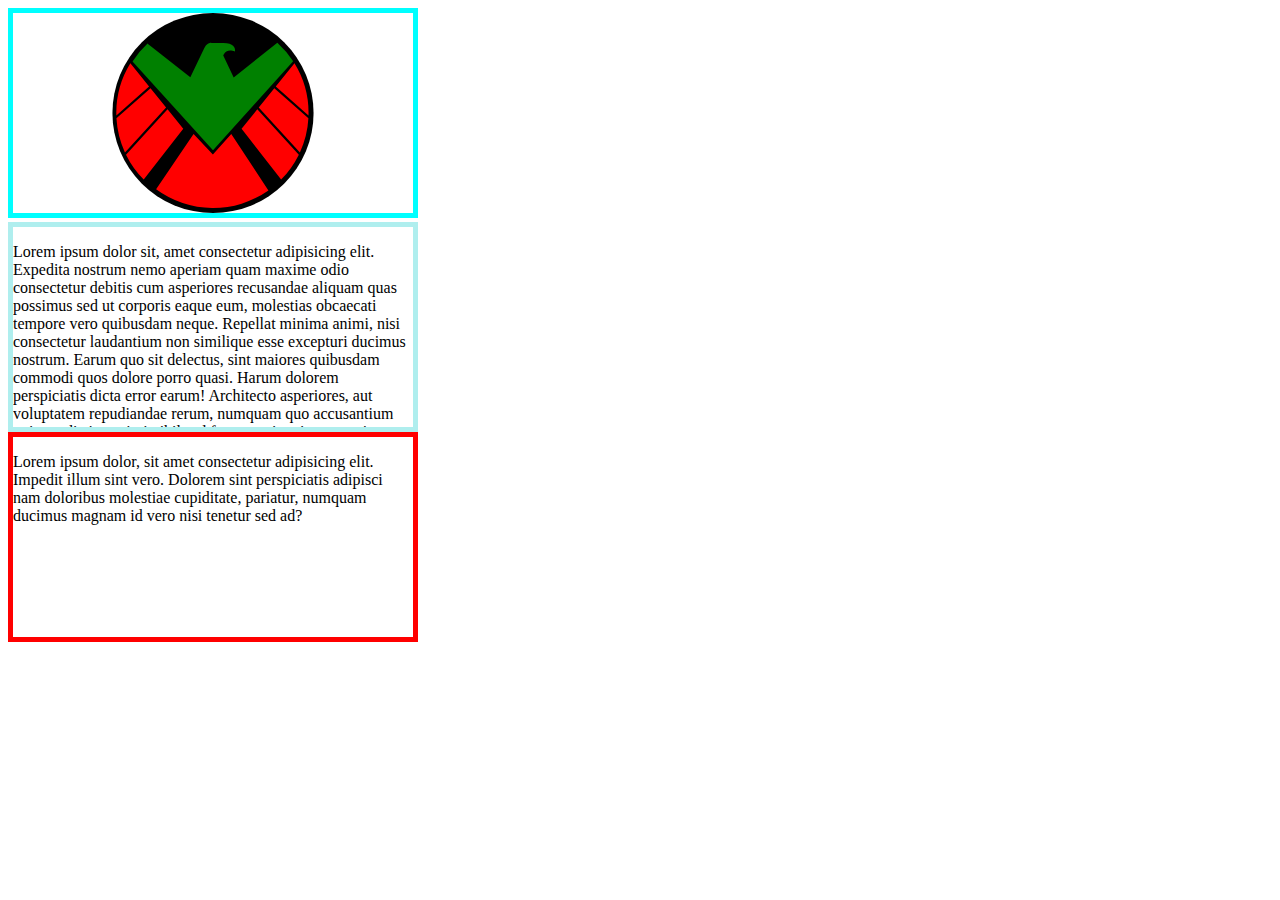
<file: index.html>
<!DOCTYPE html>
<html lang="en">
<head>
    <meta charset="UTF-8">
    <meta http-equiv="X-UA-Compatible" content="IE=edge">
    <meta name="viewport" content="width=device-width, initial-scale=1.0">
    <title>Document</title>
    <link rel="stylesheet" href="style.css">
</head>
<body>
    <div>
        <img class="logo" src="images/marvels-agents-of-shield-logo-vector.svg" alt="">
    </div>
    <div class="box">
        <p>Lorem ipsum dolor sit, amet consectetur adipisicing elit. Expedita nostrum nemo aperiam quam maxime odio consectetur debitis cum asperiores recusandae aliquam quas possimus sed ut corporis eaque eum, molestias obcaecati tempore vero quibusdam neque. Repellat minima animi, nisi consectetur laudantium non similique esse excepturi ducimus nostrum. Earum quo sit delectus, sint maiores quibusdam commodi quos dolore porro quasi. Harum dolorem perspiciatis dicta error earum! Architecto asperiores, aut voluptatem repudiandae rerum, numquam quo accusantium quia modi eius animi nihil sed fuga quasi maiores aperiam facilis molestias suscipit. Ut quibusdam tempore laboriosam suscipit quidem, doloribus facilis provident ipsa. Quasi accusantium officiis dolorum corrupti tempore cumque esse debitis. Nemo modi, eligendi non provident voluptatem quibusdam, assumenda, asperiores dicta mollitia voluptatibus minima vero reiciendis?</p>
    </div>
    <div class="box2">
        <p>Lorem ipsum dolor, sit amet consectetur adipisicing elit. Impedit illum sint vero. Dolorem sint perspiciatis adipisci nam doloribus molestiae cupiditate, pariatur, numquam ducimus magnam id vero nisi tenetur sed ad?</p>
    </div>
</body>
</html>
</file>
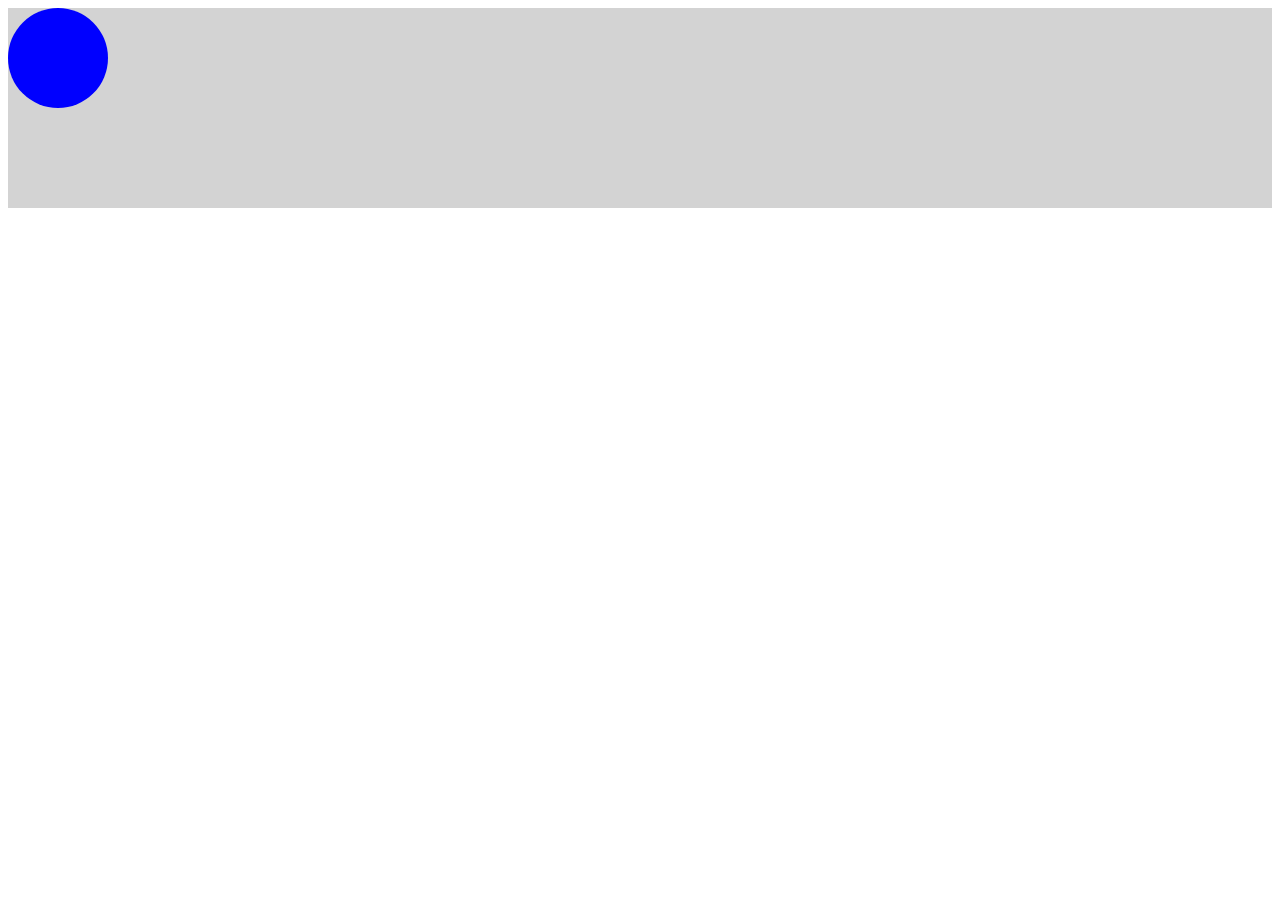
<file: animation.html>
<!DOCTYPE html>
<html lang="en">
<head>
    <meta charset="UTF-8">
    <meta http-equiv="X-UA-Compatible" content="IE=edge">
    <meta name="viewport" content="width=device-width, initial-scale=1.0">
    <title>Document</title>
<style>
    @keyframes slidiein {
        0%{
            left: 0;
            top: 0;
            }
            50%{
                background-color:yellow;
                left: 350px;
                top:100px
            }
        100%{
            background-color: red;
            left: 700px;
            top: 0;
            }
    }
    .stage{
        background-color:lightgray;
        height:200px;
        min-width: 500px;
    }
    .ball{
        width: 100px;
        height: 100px;
        border-radius: 50%;
        background-color:blue;
        position:absolute;
    }
    .stage:hover .ball{
        animation: slidiein 3s ease-in-out 1s infinite alternate;
    }

</style>
</head>
<body>
    <div class="stage">
        <div class="ball">

        </div>
    </div>
</body>
</html>
</file>
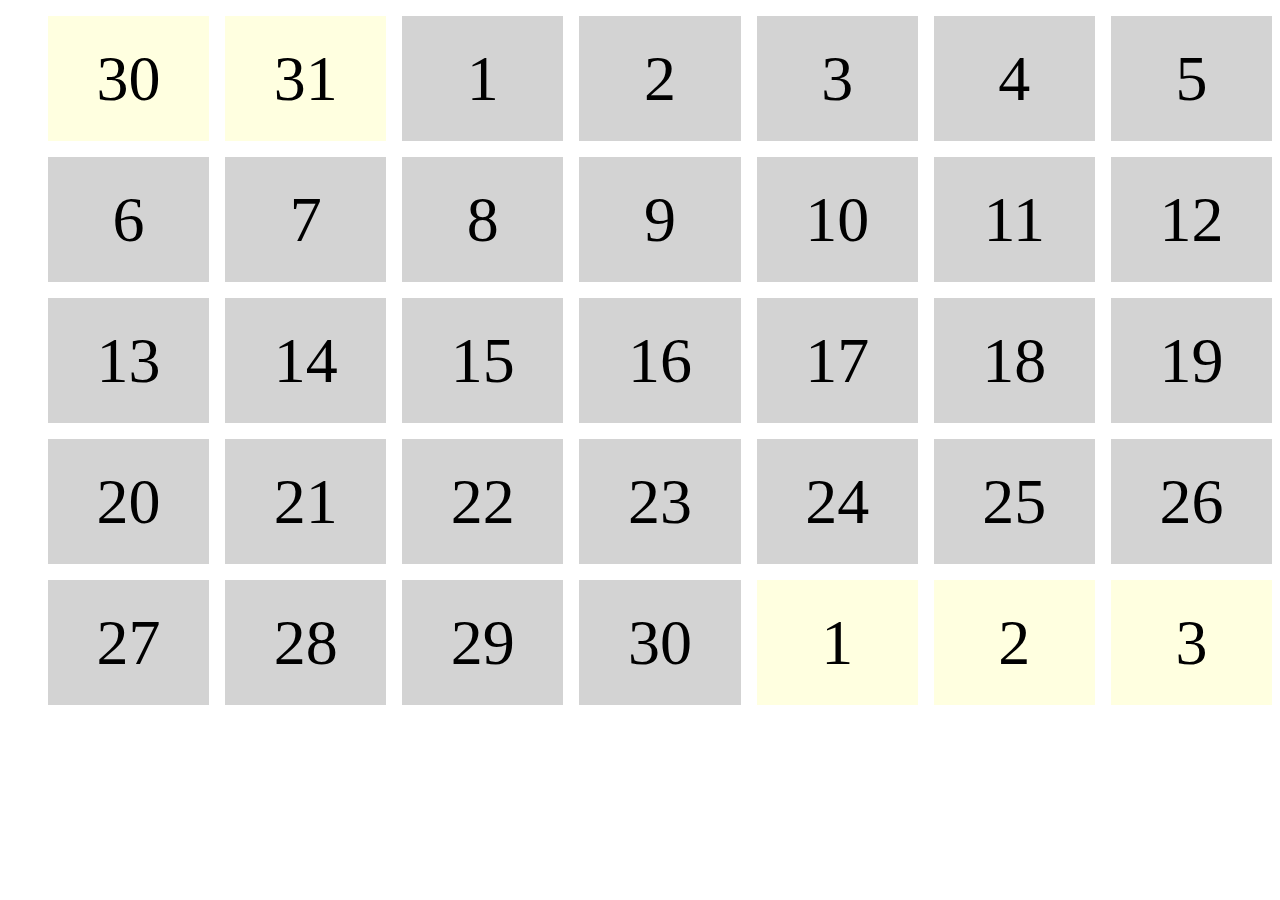
<file: calendar.html>
<!DOCTYPE html>
<html lang="en">
<head>
    <meta charset="UTF-8">
    <meta http-equiv="X-UA-Compatible" content="IE=edge">
    <meta name="viewport" content="width=device-width, initial-scale=1.0">
    <title>Document</title>
    <style>
        .calender ul{
            display: grid;
            grid-template-columns: repeat(7, 1fr);
            gap: 1em;
            }
            .calender li{
                display: flex;
                justify-content:center;
                align-items:center;
                list-style-type: none;
                font-size: 4em;
                height: 125px;
                background-color: lightgray;
            }
            .other-month{
                background-color: lightyellow !important;
            }
    </style>
</head>
<body>
    <div class="calender">
        <ul>
            <li class="other-month">30</li>
            <li class="other-month">31</li>
            <li>1</li>
            <li>2</li>
            <li>3</li>
            <li>4</li>
            <li>5</li>
            <li>6</li>
            <li>7</li>
            <li>8</li>
            <li>9</li>
            <li>10</li>
            <li>11</li>
            <li>12</li>
            <li>13</li>
            <li>14</li>
            <li>15</li>
            <li>16</li>
            <li>17</li>
            <li>18</li>
            <li>19</li>
            <li>20</li>
            <li>21</li>
            <li>22</li>
            <li>23</li>
            <li>24</li>
            <li>25</li>
            <li>26</li>
            <li>27</li>
            <li>28</li>
            <li>29</li>
            <li>30</li>
            <li class="other-month">1</li>
            <li class="other-month">2</li>
            <li class="other-month">3</li>
           
        </ul>
    </div>
</body>
</html>
</file>
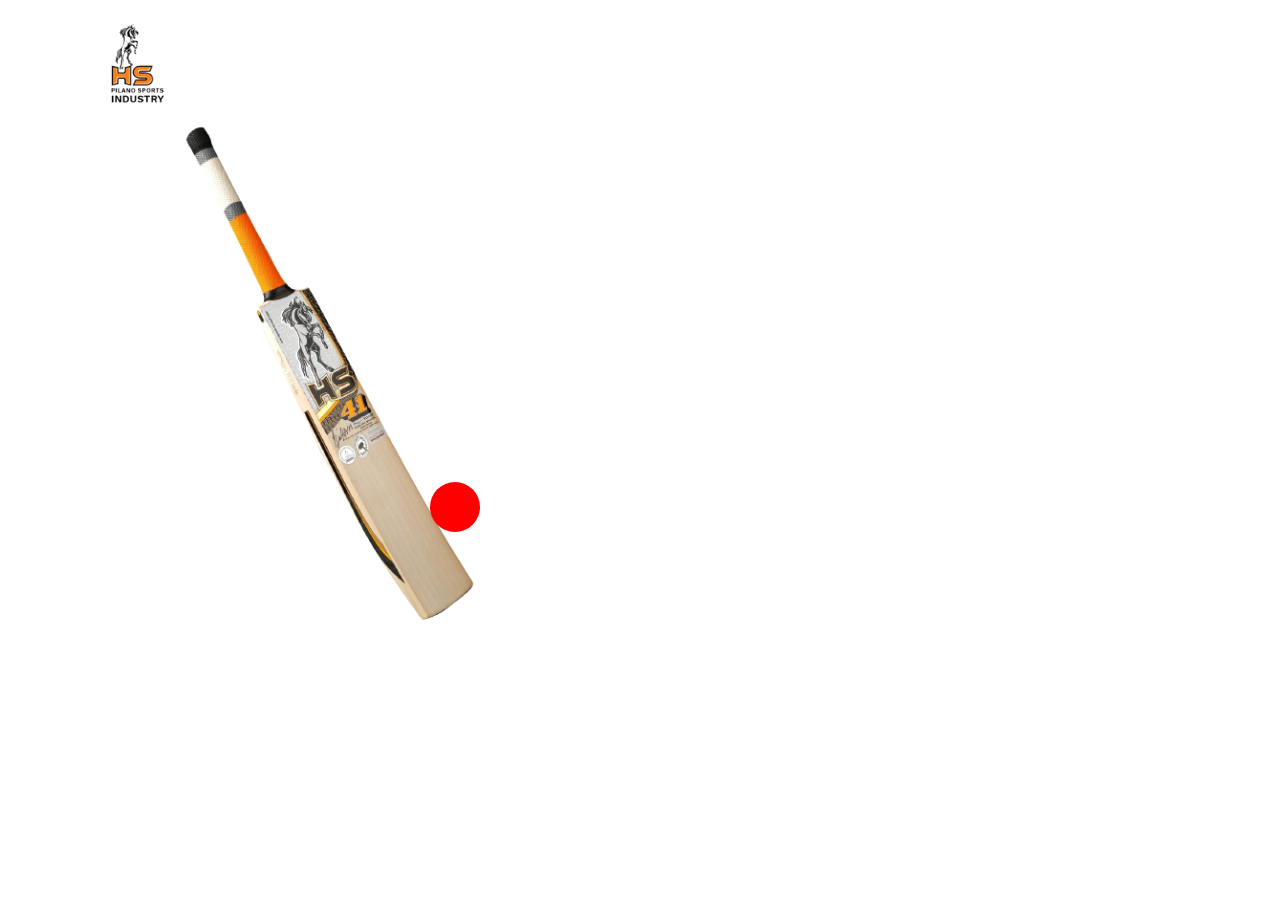
<file: cricket.html>
<!DOCTYPE html>
<html lang="en">
<head>
    <meta charset="UTF-8">
    <meta http-equiv="X-UA-Compatible" content="IE=edge">
    <meta name="viewport" content="width=device-width, initial-scale=1.0">
    <title>Document</title>
    <style>
        .bat{
            transition: transform .2s ease-in-out;

        }
        .bat:hover{
            transform: rotate(-50deg);
            transform-origin: 30% 0%;
        }
        .ball{
            height:50px;
            width:50px;
            border-radius:50%;
            background-color: red;
            position: relative;
            left: 422px;
            top: -180px;
            transition: transform 2s ease-in-out -1s;

        }
        .field:hover .ball{
            transform: translate(900px, -700px);
        }
    </style>
</head>
<body>
    <div class="field">
        <img class="bat" src="images/cricket.png" alt="">
        <div class="ball"></div>
    </div>
</body>
</html>
</file>
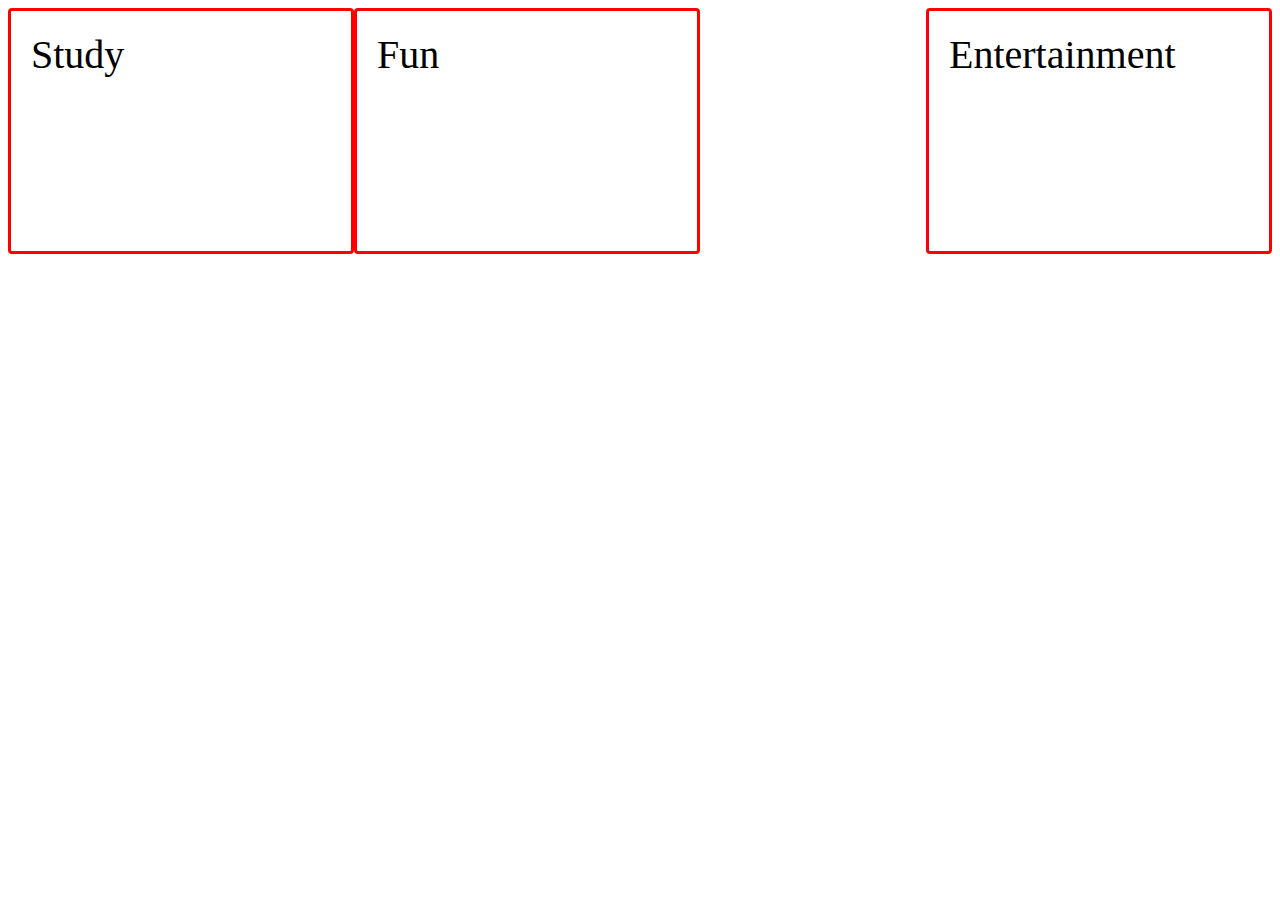
<file: flexbox.html>
<!DOCTYPE html>
<html lang="en">
<head>
    <meta charset="UTF-8">
    <meta http-equiv="X-UA-Compatible" content="IE=edge">
    <meta name="viewport" content="width=device-width, initial-scale=1.0">
    <title>Document</title>
    <style>
        .container{
            display: flex;
            justify-content:flex-end;
        }
        .box {
            width: 300px;
            height: 200px;
            font-size: 40px;
            border: 3px solid red;
            border-radius: 4px;
            padding:20px;
            margin-bottom: 40px;
        }
        .entertainment{
            margin-left: auto;

        }
    </style>
</head>
<body>
    <div class="container">
        <div class="box">Study</div>
        <div class="box">Fun</div>
        <div class="box entertainment">Entertainment</div>
    </div>

</body>
</html>
</file>
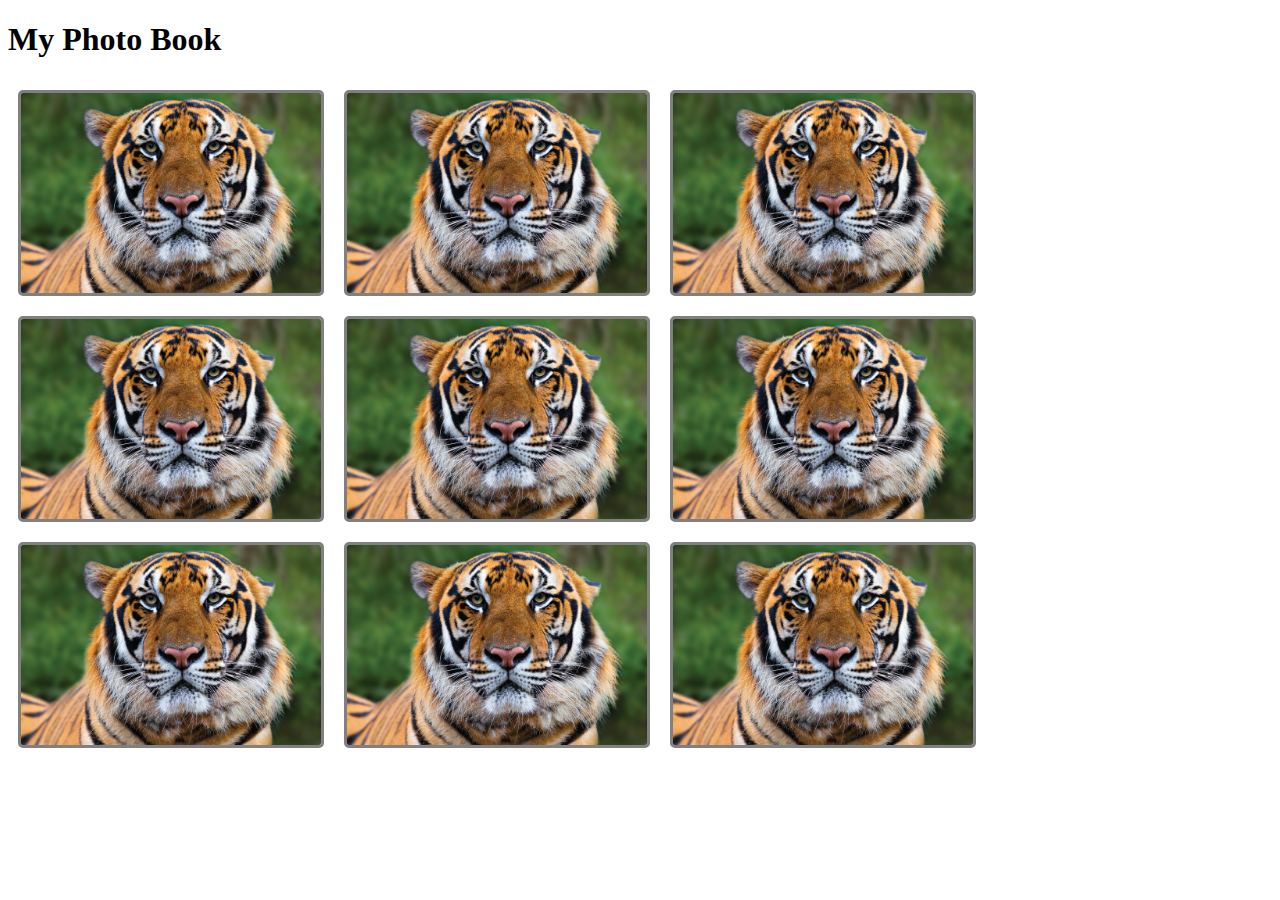
<file: frame.html>
<!DOCTYPE html>
<html lang="en">
<head>
    <meta charset="UTF-8">
    <meta http-equiv="X-UA-Compatible" content="IE=edge">
    <meta name="viewport" content="width=device-width, initial-scale=1.0">
    <title>Document</title>
    <style>
        .photo-album{
            display:flex;
            flex-wrap: wrap;
            }
        .photo-frame{
         width:300px;
         height:200px;
         border:3px solid gray;
         border-radius: 5px;
         position: relative;
         margin:10px;
         overflow: hidden;
         }
         .photo-frame img{
             width:100%;
         }
         .photo-detail{
             display:none;
             position:absolute; 
             width:300px;
             height:200px;
             top: 0;
         }
         .photo-frame:hover .photo-detail{
             display:block;
             background-color:rgb(119, 78, 78, .6);
         }      
         .photo-frame:hover .photo-detail h3 {
             color:white;
             text-align:center;
             background-color: black;
         }
         .photo-frame:hover .photo img {
             transform:scale(1.3);
             transition: transform 2s;
         }

    </style>
</head>
<body>
    <h1>My Photo Book</h1>
    <section class="photo-album">
<div class="photo-frame">
    <div class="photo">
        <img src="images/tiger.jpg" alt="">
    </div>
    <div class="photo-detail">
        <h3>Royal Bengal Tiger</h3>
        <p>Lorem ipsum dolor, sit amet consectetur adipisicing elit. Veniam nisi aut quaerat reprehenderit fugiat porro quidem aliquid harum itaque est ullam officia ipsam assumenda esse, enim quo asperiores eum! Est!</p>
    </div>
</div>

<div class="photo-frame">
    <div class="photo">
        <img src="images/tiger.jpg" alt="">
    </div>
    <div class="photo-detail">
        <h3>Royal Bengal Tiger</h3>
        <p>Lorem ipsum dolor, sit amet consectetur adipisicing elit. Veniam nisi aut quaerat reprehenderit fugiat porro quidem aliquid harum itaque est ullam officia ipsam assumenda esse, enim quo asperiores eum! Est!</p>
    </div>
</div>


<div class="photo-frame">
    <div class="photo">
        <img src="images/tiger.jpg" alt="">
    </div>
    <div class="photo-detail">
        <h3>Royal Bengal Tiger</h3>
        <p>Lorem ipsum dolor, sit amet consectetur adipisicing elit. Veniam nisi aut quaerat reprehenderit fugiat porro quidem aliquid harum itaque est ullam officia ipsam assumenda esse, enim quo asperiores eum! Est!</p>
    </div>
</div>
<div class="photo-frame">
    <div class="photo">
        <img src="images/tiger.jpg" alt="">
    </div>
    <div class="photo-detail">
        <h3>Royal Bengal Tiger</h3>
        <p>Lorem ipsum dolor, sit amet consectetur adipisicing elit. Veniam nisi aut quaerat reprehenderit fugiat porro quidem aliquid harum itaque est ullam officia ipsam assumenda esse, enim quo asperiores eum! Est!</p>
    </div>
</div>

<div class="photo-frame">
    <div class="photo">
        <img src="images/tiger.jpg" alt="">
    </div>
    <div class="photo-detail">
        <h3>Royal Bengal Tiger</h3>
        <p>Lorem ipsum dolor, sit amet consectetur adipisicing elit. Veniam nisi aut quaerat reprehenderit fugiat porro quidem aliquid harum itaque est ullam officia ipsam assumenda esse, enim quo asperiores eum! Est!</p>
    </div>
</div>

<div class="photo-frame">
    <div class="photo">
        <img src="images/tiger.jpg" alt="">
    </div>
    <div class="photo-detail">
        <h3>Royal Bengal Tiger</h3>
        <p>Lorem ipsum dolor, sit amet consectetur adipisicing elit. Veniam nisi aut quaerat reprehenderit fugiat porro quidem aliquid harum itaque est ullam officia ipsam assumenda esse, enim quo asperiores eum! Est!</p>
    </div>
</div>

<div class="photo-frame">
    <div class="photo">
        <img src="images/tiger.jpg" alt="">
    </div>
    <div class="photo-detail">
        <h3>Royal Bengal Tiger</h3>
        <p>Lorem ipsum dolor, sit amet consectetur adipisicing elit. Veniam nisi aut quaerat reprehenderit fugiat porro quidem aliquid harum itaque est ullam officia ipsam assumenda esse, enim quo asperiores eum! Est!</p>
    </div>
</div>

<div class="photo-frame">
    <div class="photo">
        <img src="images/tiger.jpg" alt="">
    </div>
    <div class="photo-detail">
        <h3>Royal Bengal Tiger</h3>
        <p>Lorem ipsum dolor, sit amet consectetur adipisicing elit. Veniam nisi aut quaerat reprehenderit fugiat porro quidem aliquid harum itaque est ullam officia ipsam assumenda esse, enim quo asperiores eum! Est!</p>
    </div>
</div>

<div class="photo-frame">
    <div class="photo">
        <img src="images/tiger.jpg" alt="">
    </div>
    <div class="photo-detail">
        <h3>Royal Bengal Tiger</h3>
        <p>Lorem ipsum dolor, sit amet consectetur adipisicing elit. Veniam nisi aut quaerat reprehenderit fugiat porro quidem aliquid harum itaque est ullam officia ipsam assumenda esse, enim quo asperiores eum! Est!</p>
    </div>
</div>

    </section>
</body>
</html>
</file>
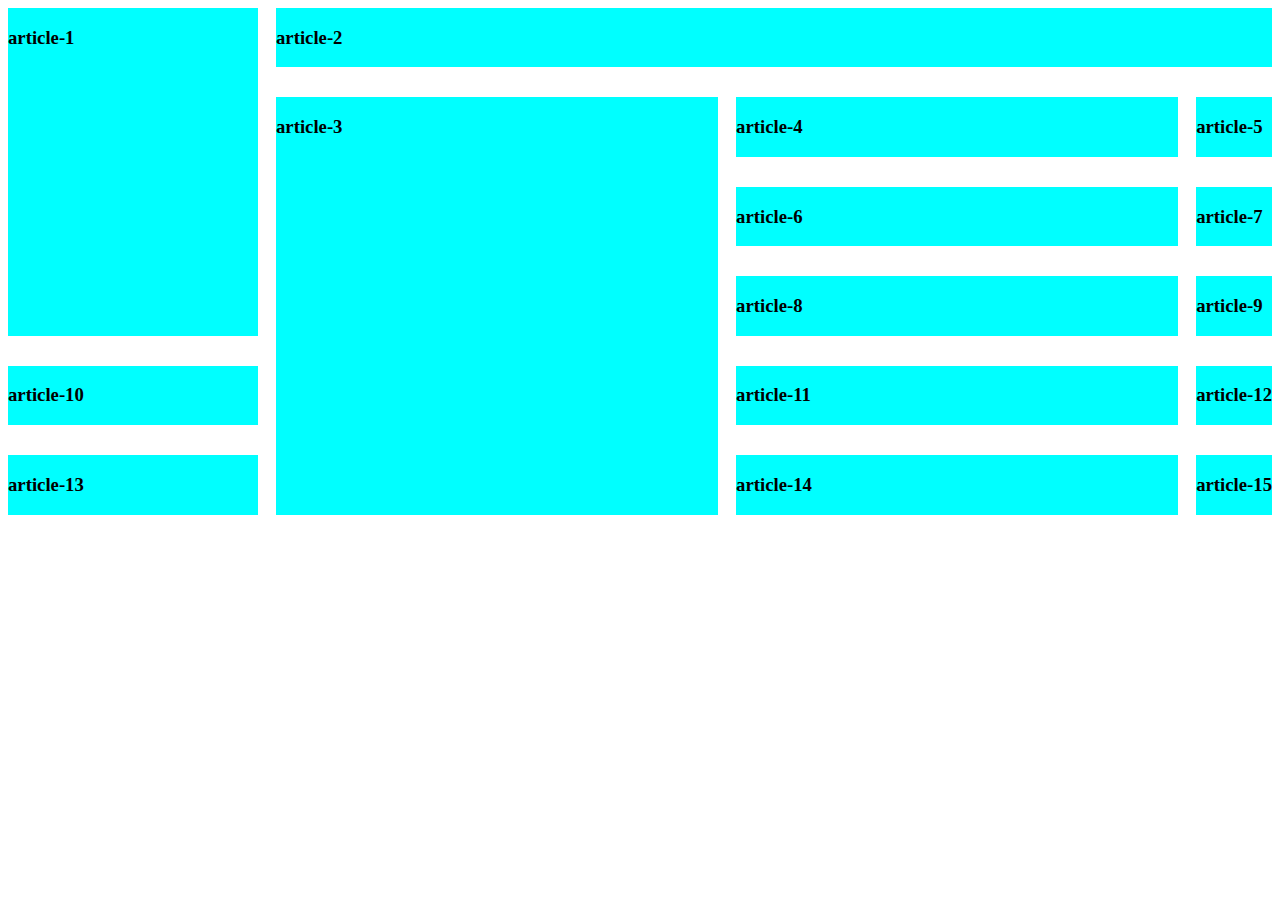
<file: grid-layout.html>
<!DOCTYPE html>
<html lang="en">
<head>
    <meta charset="UTF-8">
    <meta http-equiv="X-UA-Compatible" content="IE=edge">
    <meta name="viewport" content="width=device-width, initial-scale=1.0">
    <title>Document</title>
    <style>
        .container{
            display:grid;
            grid-gap: 30px 18px;;
            grid-template-columns: 250px 1fr 1fr;
        }
        .article{
            background-color:cyan;
        }
        .article-1{
            grid-row: 1/span 4;
        }
        .article-2{
            grid-column: 2/ span 3;
        }
        .article-3{
            grid-row: 2/ span 5
        }
    </style>
</head>
<body>
    <section class="container">
        <article class="article article-1">
            <h3>article-1</h3>
        </article>
        <article class="article article-2">
            <h3>article-2</h3>
        </article>
        <article class="article article-3">
            <h3>article-3</h3>
        </article>
        <article class="article article-4">
            <h3>article-4</h3>
        </article>
        <article class="article article-5">
            <h3>article-5</h3>
        </article>
        <article class="article article-6">
            <h3>article-6</h3>
        </article>
        <article class="article article-7">
            <h3>article-7</h3>
        </article>
        <article class="article article-8">
            <h3>article-8</h3>
        </article>
        <article class="article article-9">
            <h3>article-9</h3>
        </article>
        <article class="article article-10">
            <h3>article-10</h3>
        </article>
        <article class="article article-11">
            <h3>article-11</h3>
        </article>
        <article class="article article-12">
            <h3>article-12</h3>
        </article>
        <article class="article article-13">
            <h3>article-13</h3>
        </article>
        <article class="article article-14">
            <h3>article-14</h3>
        </article>
        <article class="article article-15">
            <h3>article-15</h3>
        </article>
    </section>
</body>
</html>
</file>
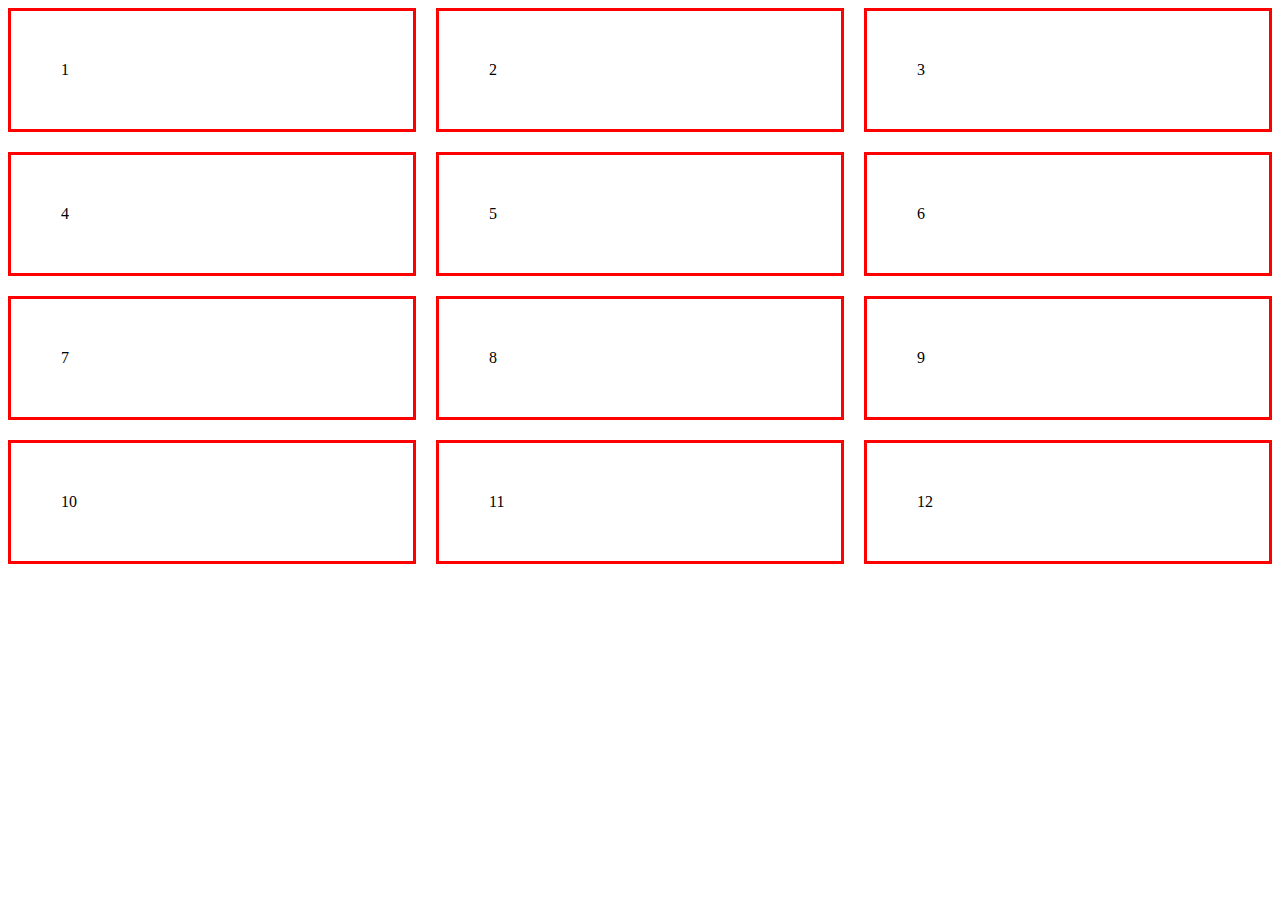
<file: grid.html>
<!DOCTYPE html>
<html lang="en">
<head>
    <meta charset="UTF-8">
    <meta http-equiv="X-UA-Compatible" content="IE=edge">
    <meta name="viewport" content="width=device-width, initial-scale=1.0">
    <title>Document</title>
    <style>
        .grid{
            display:grid;
            grid-template-columns: repeat(3, 1fr);
            gap: 20px;
        }
        .box{
            border: 3px solid red;
            padding: 50px;
        }
    </style>
</head>
<body>
    <div class="grid">
        <div class="box">1</div>
        <div class="box">2</div>
        <div class="box">3</div>
        <div class="box">4</div>
        <div class="box">5</div>
        <div class="box">6</div>
        <div class="box">7</div>
        <div class="box">8</div>
        <div class="box">9</div>
        <div class="box">10</div>
        <div class="box">11</div>
        <div class="box">12</div>
    </div>
</body>
</html>
</file>
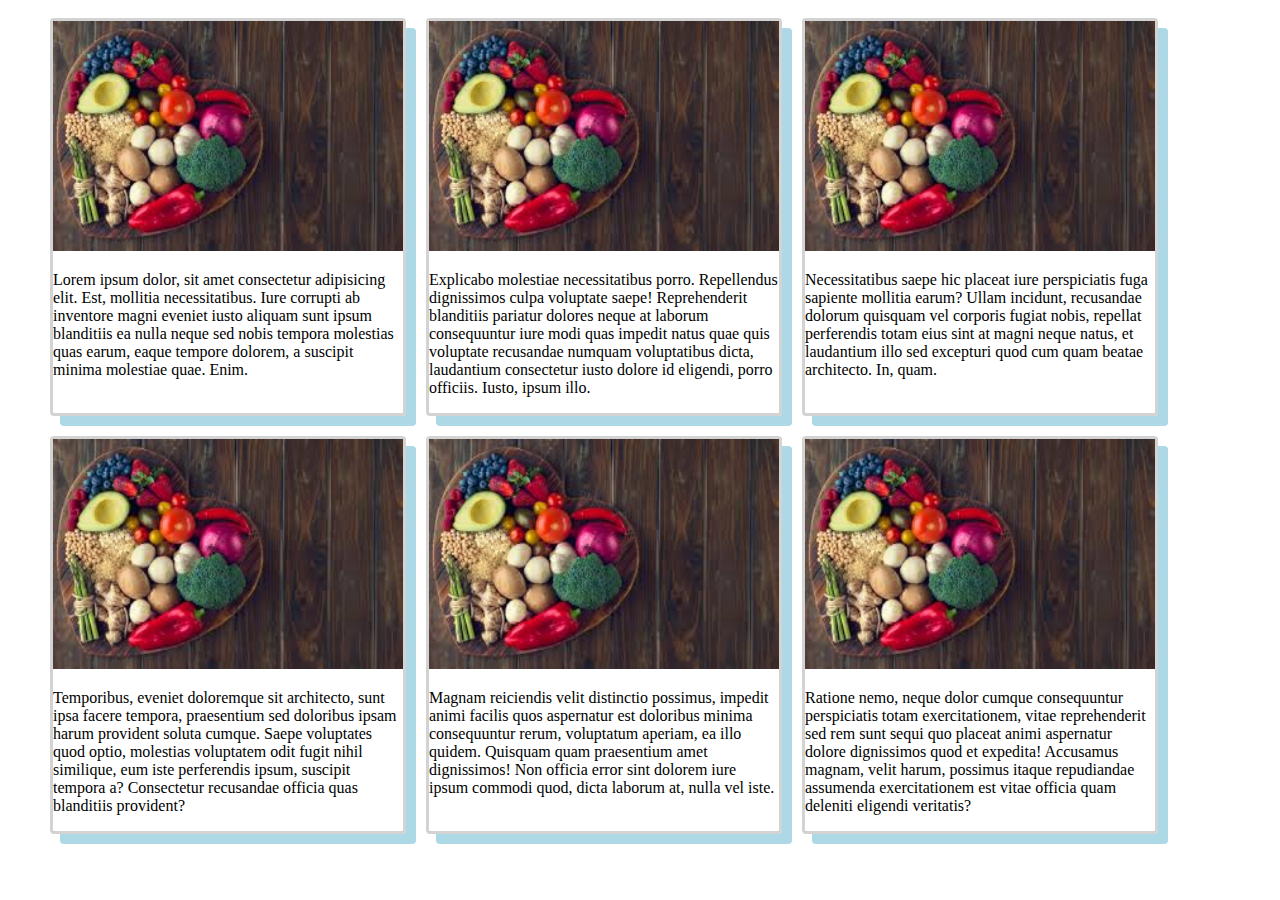
<file: mediaQuery.html>
<!DOCTYPE html>
<html lang="en">
<head>
    <meta charset="UTF-8">
    <meta http-equiv="X-UA-Compatible" content="IE=edge">
    <meta name="viewport" content="width=device-width, initial-scale=1.0">
    <title>Document</title>
    <style>
        .container{
            display: flex;
            flex-direction: row;
            flex-wrap: wrap;
            max-width: 1200px;
            margin: 0 auto;
        }
        .food{
            border: 3px solid lightgray;
            border-radius: 4px;
            margin:10px;
            box-shadow: 10px 10px lightblue; 
            width: 350px;
        }
        .food img{
            width: 100%;
        }
        /* @media (max-width: 768px){
            .container{
                flex-direction:column;
            }
            .container .food {
                background-color: rosybrown;
            }
        }
        @media (min-width: 1200px){
            .container .food{
                background-color:aqua;
            }
        } */
    </style>
</head>
<body>
    <div class="container">
    <div class="food">
        <img src="images/food.jpg" alt="">
        <p>Lorem ipsum dolor, sit amet consectetur adipisicing elit. Est, mollitia necessitatibus. Iure corrupti ab inventore magni eveniet iusto aliquam sunt ipsum blanditiis ea nulla neque sed nobis tempora molestias quas earum, eaque tempore dolorem, a suscipit minima molestiae quae. Enim.</p>
    </div>
    <div class="food">
        <img src="images/food.jpg" alt="">
        <p>Explicabo molestiae necessitatibus porro. Repellendus dignissimos culpa voluptate saepe! Reprehenderit blanditiis pariatur dolores neque at laborum consequuntur iure modi quas impedit natus quae quis voluptate recusandae numquam voluptatibus dicta, laudantium consectetur iusto dolore id eligendi, porro officiis. Iusto, ipsum illo.</p>
    </div>
    <div class="food">
        <img src="images/food.jpg" alt="">
        <p>Necessitatibus saepe hic placeat iure perspiciatis fuga sapiente mollitia earum? Ullam incidunt, recusandae dolorum quisquam vel corporis fugiat nobis, repellat perferendis totam eius sint at magni neque natus, et laudantium illo sed excepturi quod cum quam beatae architecto. In, quam.</p>
    </div>
    <div class="food">
        <img src="images/food.jpg" alt="">
        <p>Temporibus, eveniet doloremque sit architecto, sunt ipsa facere tempora, praesentium sed doloribus ipsam harum provident soluta cumque. Saepe voluptates quod optio, molestias voluptatem odit fugit nihil similique, eum iste perferendis ipsum, suscipit tempora a? Consectetur recusandae officia quas blanditiis provident?</p>
    </div>
    <div class="food">
        <img src="images/food.jpg" alt="">
        <p>Magnam reiciendis velit distinctio possimus, impedit animi facilis quos aspernatur est doloribus minima consequuntur rerum, voluptatum aperiam, ea illo quidem. Quisquam quam praesentium amet dignissimos! Non officia error sint dolorem iure ipsum commodi quod, dicta laborum at, nulla vel iste.</p>
    </div>
    <div class="food">
        <img src="images/food.jpg" alt="">
        <p>Ratione nemo, neque dolor cumque consequuntur perspiciatis totam exercitationem, vitae reprehenderit sed rem sunt sequi quo placeat animi aspernatur dolore dignissimos quod et expedita! Accusamus magnam, velit harum, possimus itaque repudiandae assumenda exercitationem est vitae officia quam deleniti eligendi veritatis?</p>
    </div>
    </div>
</body>
</html>
</file>
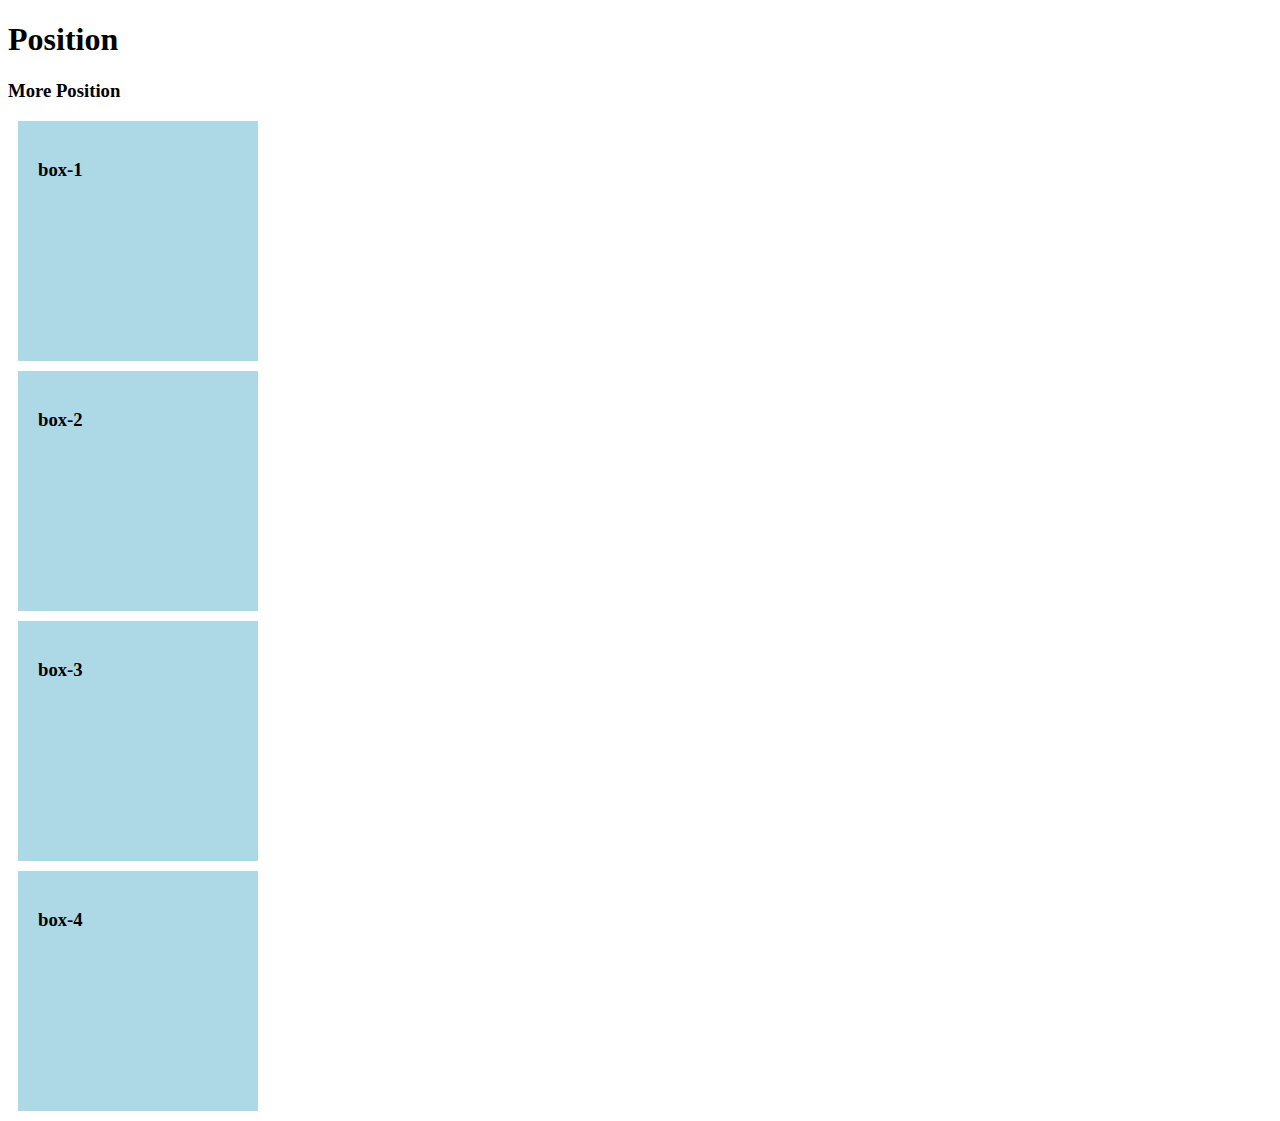
<file: position.html>
<!DOCTYPE html>
<html lang="en">
<head>
    <meta charset="UTF-8">
    <meta http-equiv="X-UA-Compatible" content="IE=edge">
    <meta name="viewport" content="width=device-width, initial-scale=1.0">
    <title>Document</title>
    <style>
        .box{
            width: 200px;
            height: 200px;
            background-color: lightblue;
            margin:10px;
            padding:20px;
        }
        .box-2{
           
          
        .box-3{
            z-index: 1;
        }
.container{
    display:flex;
}
    </style>
</head>
<body>
<h1>Position</h1>
<h3>More Position</h3>
    <section class="container">
        <div class="box box-1">
            <h3>box-1</h3>
        </div>
        <div class="box box-2">
            <h3>box-2</h3>
        </div>
        <div class="box box-3">
            <h3>box-3</h3>
        </div>
        <div class="box box-4">
            <h3>box-4</h3>
        </div>

    </section>
</body>
</html>
</file>
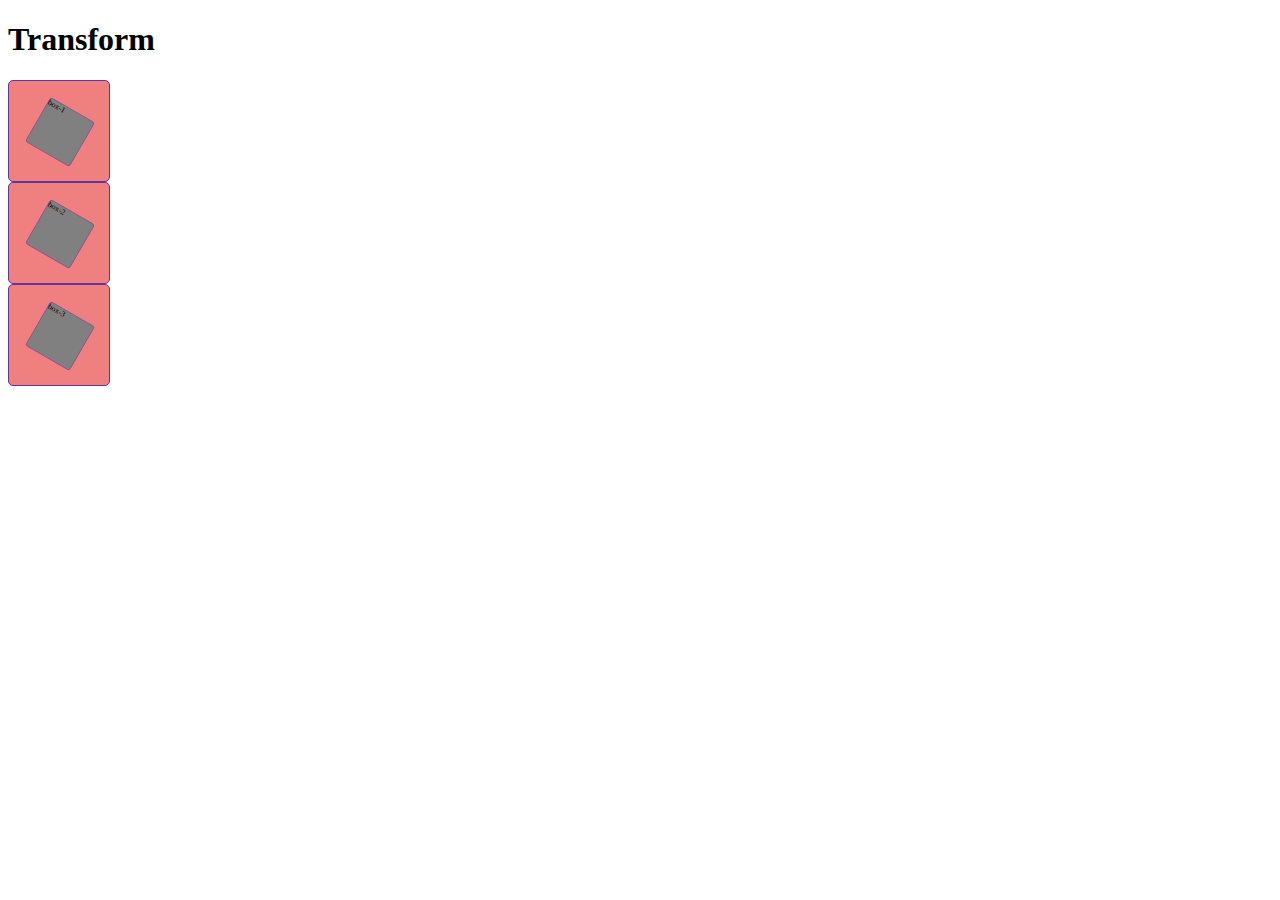
<file: transform.html>
<!DOCTYPE html>
<html lang="en">
<head>
    <meta charset="UTF-8">
    <meta http-equiv="X-UA-Compatible" content="IE=edge">
    <meta name="viewport" content="width=device-width, initial-scale=1.0">
    <title>Document</title>
    <style>
        .box{
            width: 100px;
            height: 100px;
            border: 1px solid rebeccapurple;
            border-radius:5px;
        }
        .outer{
            background-color: lightcoral;
        }
        .inner{
            background-color:gray;
            transform:rotate(30deg) scale(.5)
        }
    </style>
</head>
<body>
    <h1>Transform</h1>
    <div class="box outer">
        <div class="box inner">box-1</div>
    </div>
    <div class="box outer">
        <div class="box inner">box-2</div>
    </div>
    <div class="box outer">
        <div class="box inner">box-3</div>
    </div>
</body>
</html>
</file>
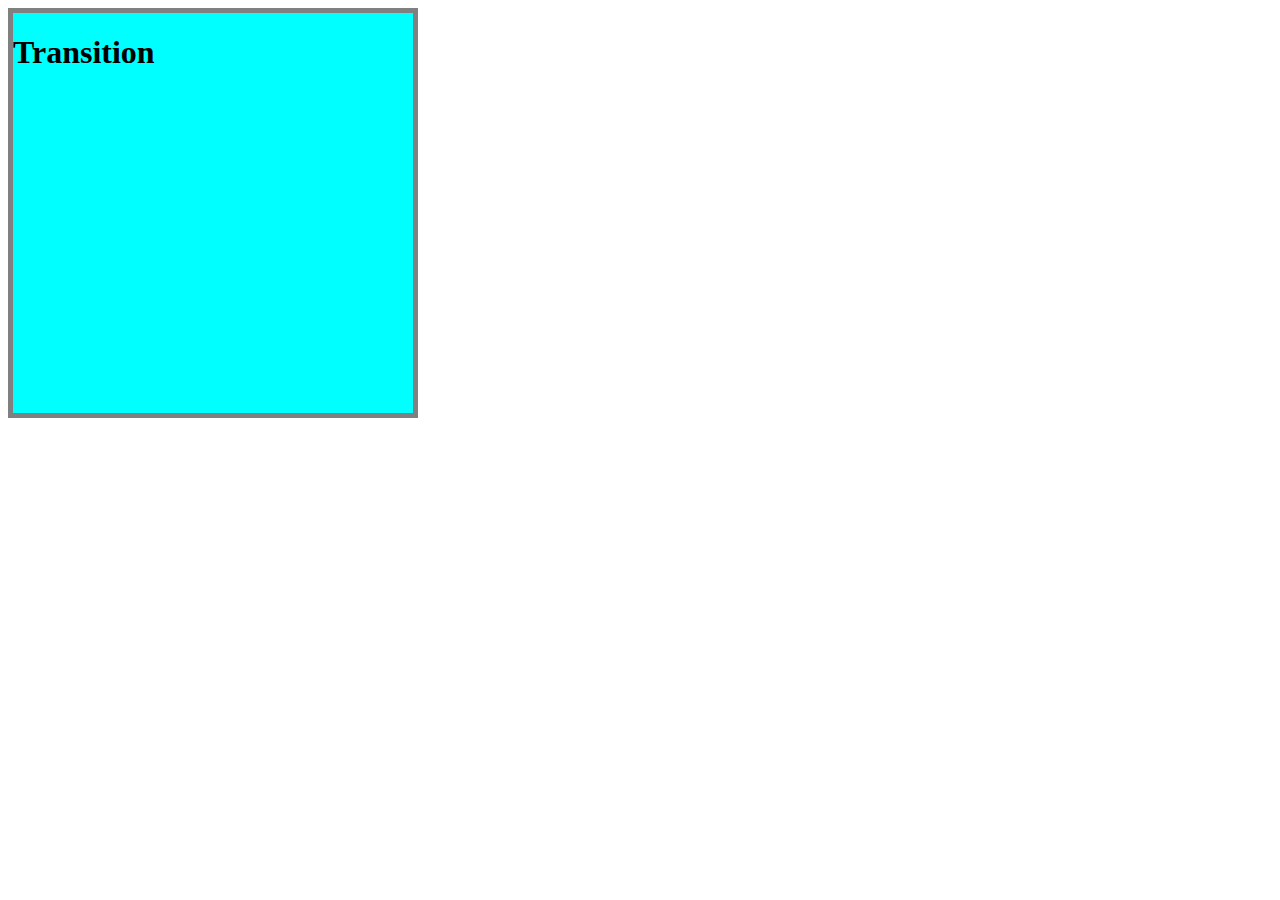
<file: transition.html>
<!DOCTYPE html>
<html lang="en">
<head>
    <meta charset="UTF-8">
    <meta http-equiv="X-UA-Compatible" content="IE=edge">
    <meta name="viewport" content="width=
    , initial-scale=1.0">
    <title>Document</title>
</head>
<style>
    .box{
        border: 5px solid gray;
        width: 400px;
        height: 400px;
        background-color: cyan;
        transition: width 1s ease 2s;
    }
    .box:hover{
        background-color:red;
        width: 500px;
    }
</style>
<body>
    <div class="box">
        <h1>Transition</h1>
    </div>
    
</body>
</html>
</file>
<file: style.css>
.box{
    width: 400px;
    height: 200px;
    border: 5px solid paleturquoise; 
    overflow:scroll;
}
.box2{
    border: 5px solid red;
    width: 400px;
    height: 200px;
}
.logo{
    width:400px;
    height:200PX;
    border: 5px solid cyan;
}
</file>
